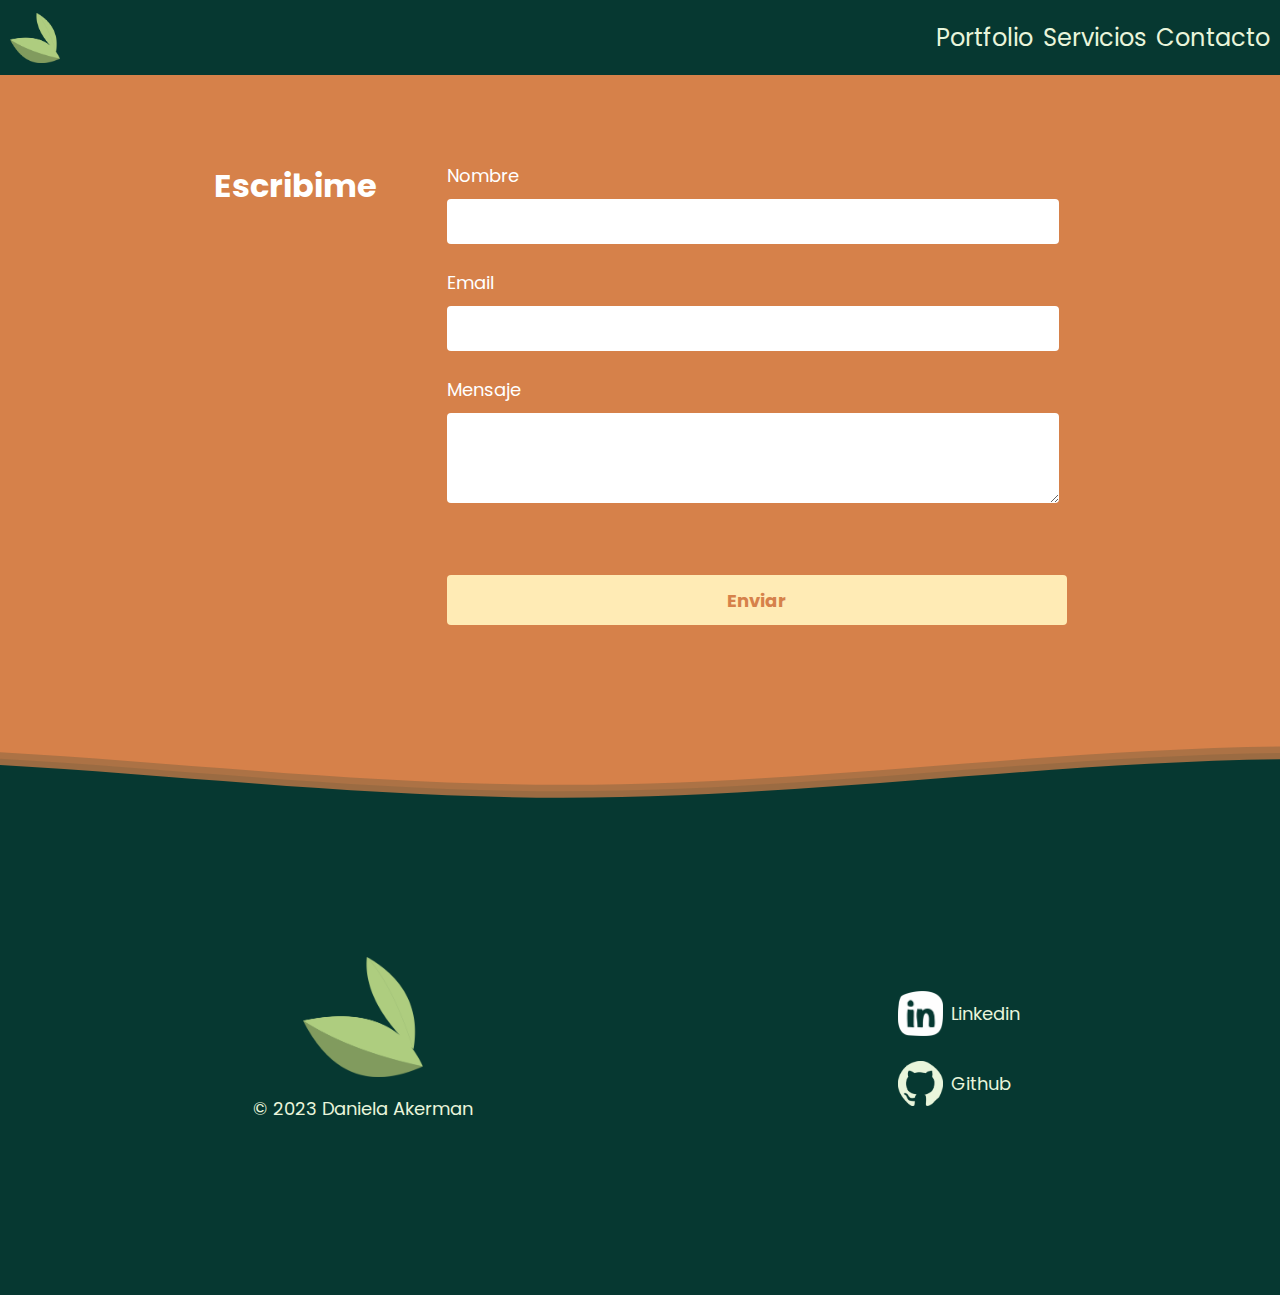
<file: contacto.html>
<!DOCTYPE html>
<html lang="en">
  <head>
    <meta charset="UTF-8" />
    <meta http-equiv="X-UA-Compatible" content="IE=edge" />
    <meta name="viewport" content="width=device-width, initial-scale=1.0" />
    <link rel="preconnect" href="https://fonts.googleapis.com" />
    <link rel="preconnect" href="https://fonts.gstatic.com" crossorigin />
    <link
      href="https://fonts.googleapis.com/css2?family=Poppins:wght@400;700&display=swap"
      rel="stylesheet"
    />

    <!-- IMPORTAMOS COMPONENTES -->
    <link rel="stylesheet" href="./components/header.css" />
    <script defer src="./components/header.js"></script>

    <link rel="stylesheet" href="./components/form.css" />
    <script defer src="./components/form.js"></script>

    <link rel="stylesheet" href="./components/footer.css" />
    <script defer src="./components/footer.js"></script>

    <!-- IMPORTAMOS JS Y CSS -->
    <link rel="stylesheet" href="./pages/contacto.css" />
    <script defer src="./pages/contacto.js"></script>

    <link rel="shortcut icon" href="./img/favicon.png" />
    <title>Daniela Akerman</title>
  </head>
  <body>
    <header class="seccion-header"></header>
    <section class="seccion-contacto"></section>



    <svg class="hero-waves6" xmlns="http://www.w3.org/2000/svg" xmlns:xlink="http://www.w3.org/1999/xlink" viewBox="0 24 150 28 " preserveAspectRatio="none">
      <defs>
        <path id="wave-path" d="M-160 44c30 0 58-18 88-18s 58 18 88 18 58-18 88-18 58 18 88 18 v44h-352z">
      </defs>
      <g class="wave1">
        <use xlink:href="#wave-path" x="50" y="3" fill="rgba(6,56,49, .1)">
      </g>
      <g class="wave2">
        <use xlink:href="#wave-path" x="50" y="0" fill="rgba(6,56,49, .2)">
      </g>
      <g class="wave3">
        <use xlink:href="#wave-path" x="50" y="6" fill="rgba(6,56,49)">
      </g>
    </svg>




    <section class="seccion-footer"></section>
  </body>
</html>
</file>
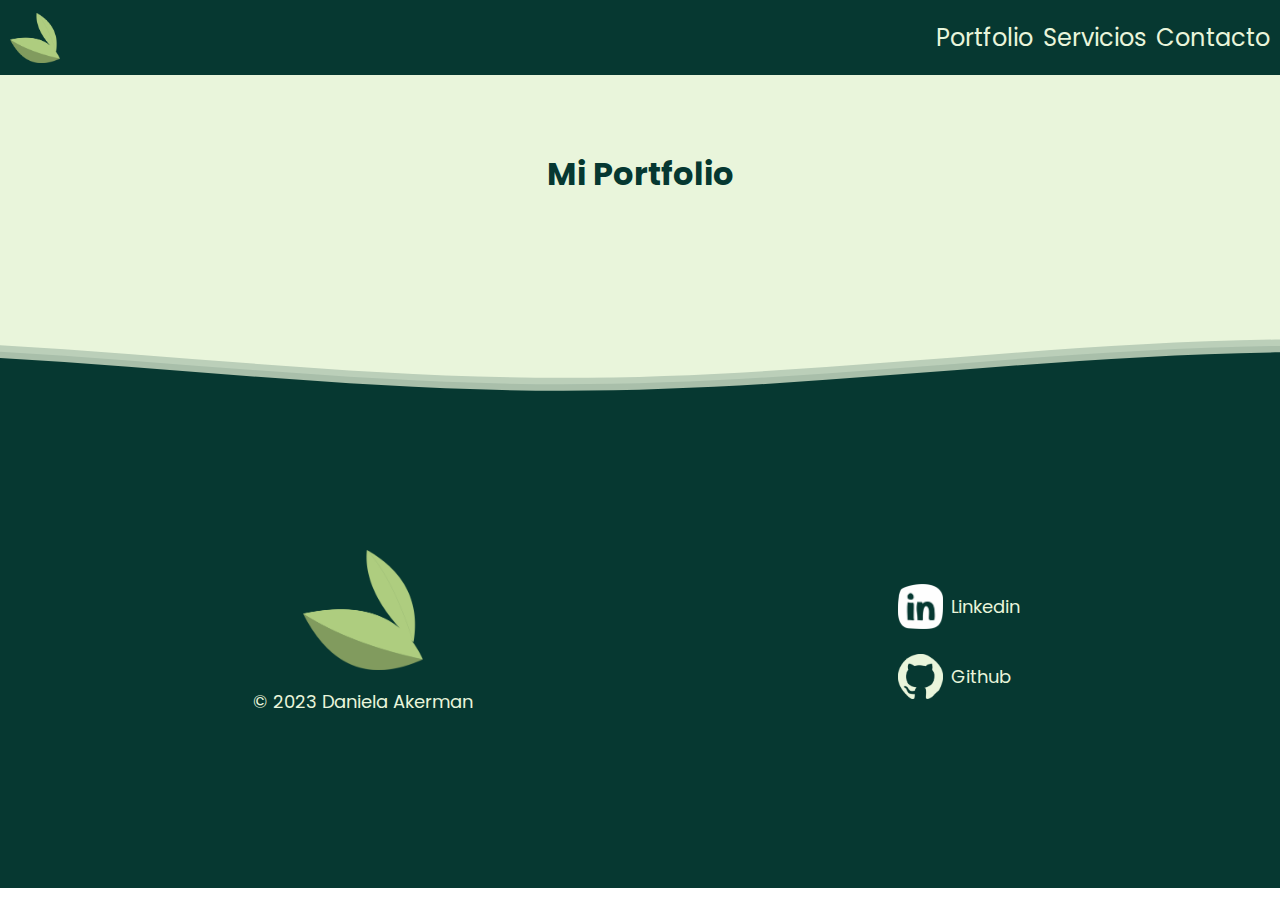
<file: portfolio.html>
<!DOCTYPE html>
<html lang="en">
  <head>
    <meta charset="UTF-8" />
    <meta http-equiv="X-UA-Compatible" content="IE=edge" />
    <meta name="viewport" content="width=device-width, initial-scale=1.0" />
    <link rel="preconnect" href="https://fonts.googleapis.com" />
    <link rel="preconnect" href="https://fonts.gstatic.com" crossorigin />
    <link
      href="https://fonts.googleapis.com/css2?family=Poppins:wght@400;700&display=swap"
      rel="stylesheet"
    />

    <!-- IMPORTAMOS COMPONENTES -->
    <link rel="stylesheet" href="./components/header.css" />
    <script defer src="./components/header.js"></script>

    <link rel="stylesheet" href="./components/footer.css" />
    <script defer src="./components/footer.js"></script>

    <!-- IMPORTAMOS JS Y CSS -->

    <link rel="stylesheet" href="./pages/portfolio.css" />
    <script defer src="./pages/portfolio.js"></script>

    <link rel="shortcut icon" href="./img/favicon.png" />
    <title>Daniela Akerman</title>
  </head>
  <body>
    <header class="seccion-header"></header>

    <section class="seccion-portfolio">
      <h2 class="portfolio__title">Mi Portfolio</h2>
      <div class="portfolio__container"></div>
    </section>

    <!-- COMIENZA TEMPLATE PORTFOLIO -->
    <template id="portfolio-card-template">
      <article class="portfolio__container__uno">
        <div class="portfolio__container__imagen-portfolio">
          <img class="imagen-portfolio" src="" alt="" />
        </div>
        <div class="portfolio__card-container-text">
          <h3 class="portfolio__container__titulo-portfolio"></h3>
          <p class="portfolio__container__descripcion-portfolio"></p>
          <a href="" class="portfolio__container__link">
            <button class="portfolio__container__link-button">Visitar</button>
          </a>
        </div>
      </article>
    </template>
    <!-- TERMINA TEMPLATE PORTFOLIO -->


    <svg class="hero-waves5" xmlns="http://www.w3.org/2000/svg" xmlns:xlink="http://www.w3.org/1999/xlink" viewBox="0 24 150 28 " preserveAspectRatio="none">
      <defs>
        <path id="wave-path" d="M-160 44c30 0 58-18 88-18s 58 18 88 18 58-18 88-18 58 18 88 18 v44h-352z">
      </defs>
      <g class="wave1">
        <use xlink:href="#wave-path" x="50" y="3" fill="rgba(6,56,49, .1)">
      </g>
      <g class="wave2">
        <use xlink:href="#wave-path" x="50" y="0" fill="rgba(6,56,49, .2)">
      </g>
      <g class="wave3">
        <use xlink:href="#wave-path" x="50" y="6" fill="rgba(6,56,49)">
      </g>
    </svg>


    <section class="seccion-footer"></section>
  </body>
</html>
</file>
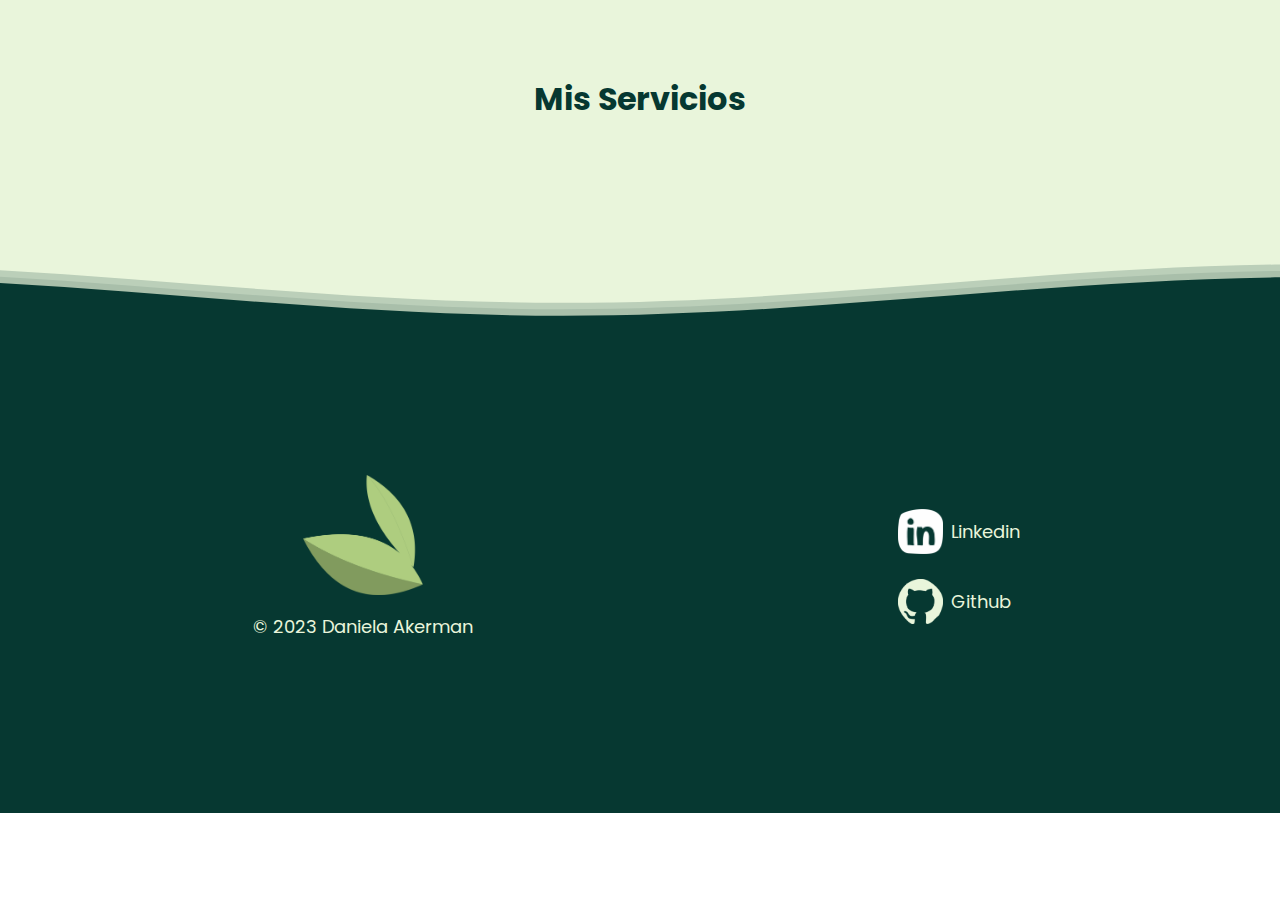
<file: servicios.html>
<!DOCTYPE html>
<html lang="en">
  <head>
    <meta charset="UTF-8" />
    <meta http-equiv="X-UA-Compatible" content="IE=edge" />
    <meta name="viewport" content="width=device-width, initial-scale=1.0" />
    <link rel="preconnect" href="https://fonts.googleapis.com" />
    <link rel="preconnect" href="https://fonts.gstatic.com" crossorigin />
    <link
      href="https://fonts.googleapis.com/css2?family=Poppins:wght@400;700&display=swap"
      rel="stylesheet"
    />

<!-- IMPORTAMOS COMPONENTES -->
<link rel="stylesheet" href="./components/header.css">
<script defer src="./components/header.js"></script>

<link rel="stylesheet" href="./components/footer.css" />
<script defer src="./components/footer.js"></script>

<!-- IMPORTAMOS JS Y CSS -->
    <link rel="stylesheet" href="./pages/servicios.css" />
    <script defer src="./pages/servicios.js"></script>

    <link rel="shortcut icon" href="./img/favicon.png" />
    <title>Daniela Akerman</title>
  </head>
  <body>
    <header class="seccion-header"></header>

    <section class="seccion-servicios">
      <h2 class="servicios__title">Mis Servicios</h2>
      <div class="servicios__container"></div>
    </section>

    <!-- COMIENZA TEMPLATE SERVICIOS -->
    <template id="servicios-card-template">
      <article class="servicios__container__uno servicio">
        <div class="servicios__container__imagen-servicio">
          <img class="imagen-servicio" src="" alt="" />
        </div>

        <h3 class="titulo-servicio">Hago cosas</h3>
        <p class="descripcion-servicio">
          Lorem ipsum dolor sit amet consectetur adipisicing elit. Beatae est
          rem.
        </p>
      </article>
    </template>
    <!-- TERMINA TEMPLATE SERVICIOS -->



    <svg class="hero-waves5" xmlns="http://www.w3.org/2000/svg" xmlns:xlink="http://www.w3.org/1999/xlink" viewBox="0 24 150 28 " preserveAspectRatio="none">
      <defs>
        <path id="wave-path" d="M-160 44c30 0 58-18 88-18s 58 18 88 18 58-18 88-18 58 18 88 18 v44h-352z">
      </defs>
      <g class="wave1">
        <use xlink:href="#wave-path" x="50" y="3" fill="rgba(6,56,49, .1)">
      </g>
      <g class="wave2">
        <use xlink:href="#wave-path" x="50" y="0" fill="rgba(6,56,49, .2)">
      </g>
      <g class="wave3">
        <use xlink:href="#wave-path" x="50" y="6" fill="rgba(6,56,49)">
      </g>
    </svg>

    
    <section class="seccion-footer"></section>
  </body>
</html>
</file>
<file: components/header.css>
* {
  font-family: "Poppins", sans-serif;
  box-sizing: border-box;
  font-size: 18px;
}

body {
  margin: 0;
}

.seccion__header {
  position: sticky;
  top: 0;
  background-color: #063831;
  color: #E9F5DB;
  display: flex;
  flex-direction: row;
  align-items: center;
  justify-content: space-between;
  padding: 10px;
  height: 75px;
  font-family: "Poppins", sans-serif;
  box-sizing: border-box;
}

.header__logo {
display: flex;
flex-direction: row;
align-items: center;
  
}

.header__logo__img {
  height: 50px;
  width: 50px;

}
.header__logo__img:hover {
  box-shadow: 0 0 25px #E9F5DB;
}
.header__burger-menu {
  display: flex;
  align-items: center;
}
@media (min-width: 690px) {
  .header__burger-menu {
    display: none;
  }
}
.header__burger-menu__img {
  height: auto;
  width: 50px;

}
.header__burger-menu__img:hover {
  box-shadow: 0 0 25px #E9F5DB;
}

.header__burger-menu {
  height: 50px;
  width: 50px;
}

.header__menu-ventana {
  background-color: #8ab17d;
  opacity: 0.9;
  position: absolute;
  top: 0;
  right: 0;
  height: 100vh;
  width: 100%;
  display: none;
  flex-direction: column;
  align-items: center;
  justify-content: center;
}
.cerrar-ventana {
  position: absolute;
  top: 10px;
  right: 10px;
  border: none;
  border-radius: 4px;
  height: 50px;
  width: 50px;
  color: #E9F5DB;
  background-color: #063831;
}
.cerrar-ventana:hover {
  box-shadow: 0 0 25px #E9F5DB;
}

.ventana__contenido {
  display: flex;
  flex-direction: column;
  align-items: center;
  justify-content: center;
  gap: 30px;
}

.header__menu-portfolio,
.header__menu-servicios,
.header__menu-contacto {
  font-size: 32px;
  color: #063831;
  text-decoration: none;
}

.menu-navegacion {
  display: none;
}

@media (min-width: 690px) {
  .menu-navegacion {
    display: flex;
    gap: 10px;
  }
}
.header__portfolio {
  font-size: 24px;
  text-decoration: none;
  color: #E9F5DB;
}
.header__servicios {
  font-size: 24px;
  text-decoration: none;
  color: #E9F5DB;
}
.header__contacto {
  font-size: 24px;
  text-decoration: none;
  color: #E9F5DB;
}
</file>
<file: components/form.css>
* {
  font-family: "Poppins", sans-serif;
  box-sizing: border-box;
  font-size: 18px;
}

body {
  margin: 0;
}
.seccion-contacto {
  display: flex;
  flex-direction: column;
  justify-content: center;
  padding: 20px;
  height: 667px;
  background-color: #d6814a;
  font-family: "Poppins", sans-serif;
  box-sizing: border-box;
  font-size: 18px;
  color: white;
}

.contacto__title {
  text-align: center;
  font-size: 32px;
  font-weight: bold;
}
@media (min-width: 900px) {
  .contacto__title {
    display: inline;
    margin: 0;
  }
}

.contacto__contenedor-form {
  display: flex;
  flex-direction: column;
  margin: auto;

  width: 100%;
}
@media (min-width: 900px) {
  .contacto__contenedor-form {
    flex-direction: row;
    justify-content: center;
    gap: 71px;
  }
}

.form {
  display: flex;
  flex-direction: column;
  gap: 25px;
  margin-bottom: 30px;
}
@media (min-width: 900px) {
  .form {
    width: 50%;
  }
}

.label {
  display: block;
  margin-bottom: 10px;
}

.input-nombre,
.input-email {
  width: calc(100% - 8px);
  height: 45px;
  border: none;
  border-radius: 4px;
}

.input-mensaje {
  width: calc(100% - 8px);
  height: 90px;
  border: none;
  border-radius: 4px;
}

.boton {
  height: 50px;
  font-family: "Poppins", sans-serif;
  margin-top: 40px;
  background-color: #ffebb5;
  color: #d6814a;
  border: none;
  border-radius: 4px;
  font-weight: bold;
}
.boton:hover {
  background-color: #fdcd95;
}
.boton:active {
  box-shadow: 0 0 24px #ffebb5;
}
</file>
<file: components/footer.css>
.seccion-footer {
  background-color: #063831;
  height: 493px;
  padding: 20px;
  display: flex;
  flex-direction: column;
  justify-content: space-around;
  align-items: center;
}
footer{
    width: 100%;
}
@media (min-width: 690px) {
  .seccion-footer {
    height: 493px;
    flex-direction: row;
    justify-content: space-around;
    align-items: center;

  }
}

.footer__logo {
  display: flex;
  flex-direction: column;
  justify-content: center;
  align-items: center;
}

.footer__logo__img {
  width: 120px;
  height: 120px;
  display: block;
}

.footer__logo__derechos-reservados {
  color: #E9F5DB;
}

.footer__rrss {
  display: flex;
  flex-direction: column;
  gap: 25px;
  margin-top: 80px auto auto auto;
}

.footer__rrss__red-social {
  display: flex;
  flex-direction: row;
  align-items: center;
}

.footer__rrss__link {
  text-decoration: none;
}
.footer__rrss__link:active {
  box-shadow: 0 0 24px #d6814a;
}

.footer__rrss__red-social__logo-linkedin,
.footer__rrss__red-social__logo-github {
  width: 45px;
  height: 45px;
  display: inline;
  margin: auto 0;
}

.footer__rrss__red-social__linkedin,
.footer__rrss__red-social__github {
  color: #E9F5DB;
  display: inline;
  margin: auto 8px;
}
</file>
<file: pages/contacto.css>
* {
    font-family: "Poppins", sans-serif;
    box-sizing: border-box;
    font-size: 18px;
  }
  
  body {
    margin: 0;

  }
  
  .hero-waves6 {
    display: block;
    /* margin-top: 60px; */
    width: 100%;
    height: 60px;
    z-index: 5;
    position: relative;
    background-color: #d6814a;
  }
  
  
  
  .wave1 use {
    -webkit-animation: move-forever1 10s linear infinite;
    animation: move-forever1 10s linear infinite;
    -webkit-animation-delay: -2s;
    animation-delay: -2s;
  }
  
  .wave2 use {
    -webkit-animation: move-forever2 8s linear infinite;
    animation: move-forever2 8s linear infinite;
    -webkit-animation-delay: -2s;
    animation-delay: -2s;
  }
  
  .wave3 use {
    -webkit-animation: move-forever3 6s linear infinite;
    animation: move-forever3 6s linear infinite;
    -webkit-animation-delay: -2s;
    animation-delay: -2s;
  }
  
  @-webkit-keyframes move-forever1 {
    0% {
      transform: translate(85px, 0%);
    }
  
    100% {
      transform: translate(-90px, 0%);
    }
  }
  
  @keyframes move-forever1 {
    0% {
      transform: translate(85px, 0%);
    }
  
    100% {
      transform: translate(-90px, 0%);
    }
  }
  
  @-webkit-keyframes move-forever2 {
    0% {
      transform: translate(-90px, 0%);
    }
  
    100% {
      transform: translate(85px, 0%);
    }
  }
  
  @keyframes move-forever2 {
    0% {
      transform: translate(-90px, 0%);
    }
  
    100% {
      transform: translate(85px, 0%);
    }
  }
  
  @-webkit-keyframes move-forever3 {
    0% {
      transform: translate(-90px, 0%);
    }
  
    100% {
      transform: translate(85px, 0%);
    }
  }
  
  @keyframes move-forever3 {
    0% {
      transform: translate(-90px, 0%);
    }
  
    100% {
      transform: translate(85px, 0%);
    }
  }
</file>
<file: pages/portfolio.css>
* {
  font-family: "Poppins", sans-serif;
  box-sizing: border-box;
  font-size: 18px;
}

body {
  margin: 0;

}


.seccion-portfolio {
  background-color: #E9F5DB;
  color: #063831;
  padding-top: 75px;
  padding-bottom: 30px;
}
@media (min-width: 796px) {
  .seccion-portfolio {
    padding-left: 30px;
    padding-right: 30px;
  }
}
.portfolio__title {
  text-align: center;
  font-size: 32px;
  font-weight: bold;
  margin-top: 0px;
}
.portfolio__container {
  padding: 40px;
  display: grid;
  gap: 30px;
}
@media (min-width: 796px) {
  .portfolio__container {
    grid-template-columns: 1fr 1fr;
  }
}
@media (min-width: 1099px) {
  .portfolio__container {
    grid-template-columns: 1fr 1fr 1fr;
  }
}
.portfolio__container__uno {
  padding: 20px;

}

.portfolio__container__imagen-portfolio {
  width: 100%;
  display: flex;
  justify-content: center;
}
.imagen-portfolio {
  width: 250px;
  height: 250px;
  margin: 0 auto;
}
.portfolio__card-container-text{
  display: flex;
  flex-direction: column;
  align-items: center;
  justify-content: space-between;
  height: 312px;
}

.portfolio__container__titulo-portfolio {
  font-size: 24px;
  text-align: center;
}
.portfolio__container__descripcion-portfolio {
  font-size: 18px;
  text-align: center;
}
.portfolio__container__link {
  margin-bottom: 0;
  width: 100%;
  max-width: 380px;
}

.portfolio__container__link-button {
  height: 50px;
  font-family: "Poppins", sans-serif;
  background-color: #d6814a;
  color: #ffebb5;
  border: none;
  border-radius: 4px;
  font-weight: bold;
  width: 100%;
  max-width: 380px;
  margin-bottom: 0;
  text-align: center;
}
.portfolio__container__link-button:hover {
  color: #d6814a;
  background-color: #fdcd95;
}
.portfolio__container__link-button:active {
  box-shadow: 0 0 24px #d6814a;
}

.hero-waves5 {
  display: block;
  /* margin-top: 60px; */
  width: 100%;
  height: 60px;
  z-index: 5;
  position: relative;
  background-color: #e9f5db;
}



.wave1 use {
  -webkit-animation: move-forever1 10s linear infinite;
  animation: move-forever1 10s linear infinite;
  -webkit-animation-delay: -2s;
  animation-delay: -2s;
}

.wave2 use {
  -webkit-animation: move-forever2 8s linear infinite;
  animation: move-forever2 8s linear infinite;
  -webkit-animation-delay: -2s;
  animation-delay: -2s;
}

.wave3 use {
  -webkit-animation: move-forever3 6s linear infinite;
  animation: move-forever3 6s linear infinite;
  -webkit-animation-delay: -2s;
  animation-delay: -2s;
}

@-webkit-keyframes move-forever1 {
  0% {
    transform: translate(85px, 0%);
  }

  100% {
    transform: translate(-90px, 0%);
  }
}

@keyframes move-forever1 {
  0% {
    transform: translate(85px, 0%);
  }

  100% {
    transform: translate(-90px, 0%);
  }
}

@-webkit-keyframes move-forever2 {
  0% {
    transform: translate(-90px, 0%);
  }

  100% {
    transform: translate(85px, 0%);
  }
}

@keyframes move-forever2 {
  0% {
    transform: translate(-90px, 0%);
  }

  100% {
    transform: translate(85px, 0%);
  }
}

@-webkit-keyframes move-forever3 {
  0% {
    transform: translate(-90px, 0%);
  }

  100% {
    transform: translate(85px, 0%);
  }
}

@keyframes move-forever3 {
  0% {
    transform: translate(-90px, 0%);
  }

  100% {
    transform: translate(85px, 0%);
  }
}
</file>
<file: pages/servicios.css>
* {
  font-family: "Poppins", sans-serif;
  box-sizing: border-box;
  font-size: 18px;
}

body {
  margin: 0;
}

.seccion-servicios {
  background-color: #E9F5DB;
  color: #063831;
  padding-top: 75px;
  padding-bottom: 30px;
}
@media (min-width: 796px) {
  .seccion-servicios {
    padding-left: 30px;
    padding-right: 30px;
  }
}
.servicios__title {
  text-align: center;
  font-size: 32px;
  font-weight: bold;
  margin-top: 0px;
}
.servicios__container {
  padding: 40px;
  display: grid;
  gap: 30px;
}
@media (min-width: 796px) {
  .servicios__container {
    grid-template-columns: 1fr 1fr;
  }
}
@media (min-width: 1099px) {
  .servicios__container {
    grid-template-columns: 1fr 1fr 1fr;
  }
}
.servicios__container__uno {
  padding: 20px;

}
.servicio {
}
.servicios__container__imagen-servicio {
  width: 100%;
  display: flex;
  justify-content: center;
}
.imagen-servicio {
  width: 250px;
  height: 250px;
  margin: 0 auto;
}
.titulo-servicio {
  font-size: 24px;
  text-align: center;
}
.descripcion-servicio {
  font-size: 18px;
  text-align: center;
}

.hero-waves5 {
  display: block;
  /* margin-top: 60px; */
  width: 100%;
  height: 60px;
  z-index: 5;
  position: relative;
  background-color: #e9f5db;
}



.wave1 use {
  -webkit-animation: move-forever1 10s linear infinite;
  animation: move-forever1 10s linear infinite;
  -webkit-animation-delay: -2s;
  animation-delay: -2s;
}

.wave2 use {
  -webkit-animation: move-forever2 8s linear infinite;
  animation: move-forever2 8s linear infinite;
  -webkit-animation-delay: -2s;
  animation-delay: -2s;
}

.wave3 use {
  -webkit-animation: move-forever3 6s linear infinite;
  animation: move-forever3 6s linear infinite;
  -webkit-animation-delay: -2s;
  animation-delay: -2s;
}

@-webkit-keyframes move-forever1 {
  0% {
    transform: translate(85px, 0%);
  }

  100% {
    transform: translate(-90px, 0%);
  }
}

@keyframes move-forever1 {
  0% {
    transform: translate(85px, 0%);
  }

  100% {
    transform: translate(-90px, 0%);
  }
}

@-webkit-keyframes move-forever2 {
  0% {
    transform: translate(-90px, 0%);
  }

  100% {
    transform: translate(85px, 0%);
  }
}

@keyframes move-forever2 {
  0% {
    transform: translate(-90px, 0%);
  }

  100% {
    transform: translate(85px, 0%);
  }
}

@-webkit-keyframes move-forever3 {
  0% {
    transform: translate(-90px, 0%);
  }

  100% {
    transform: translate(85px, 0%);
  }
}

@keyframes move-forever3 {
  0% {
    transform: translate(-90px, 0%);
  }

  100% {
    transform: translate(85px, 0%);
  }
}
</file>
